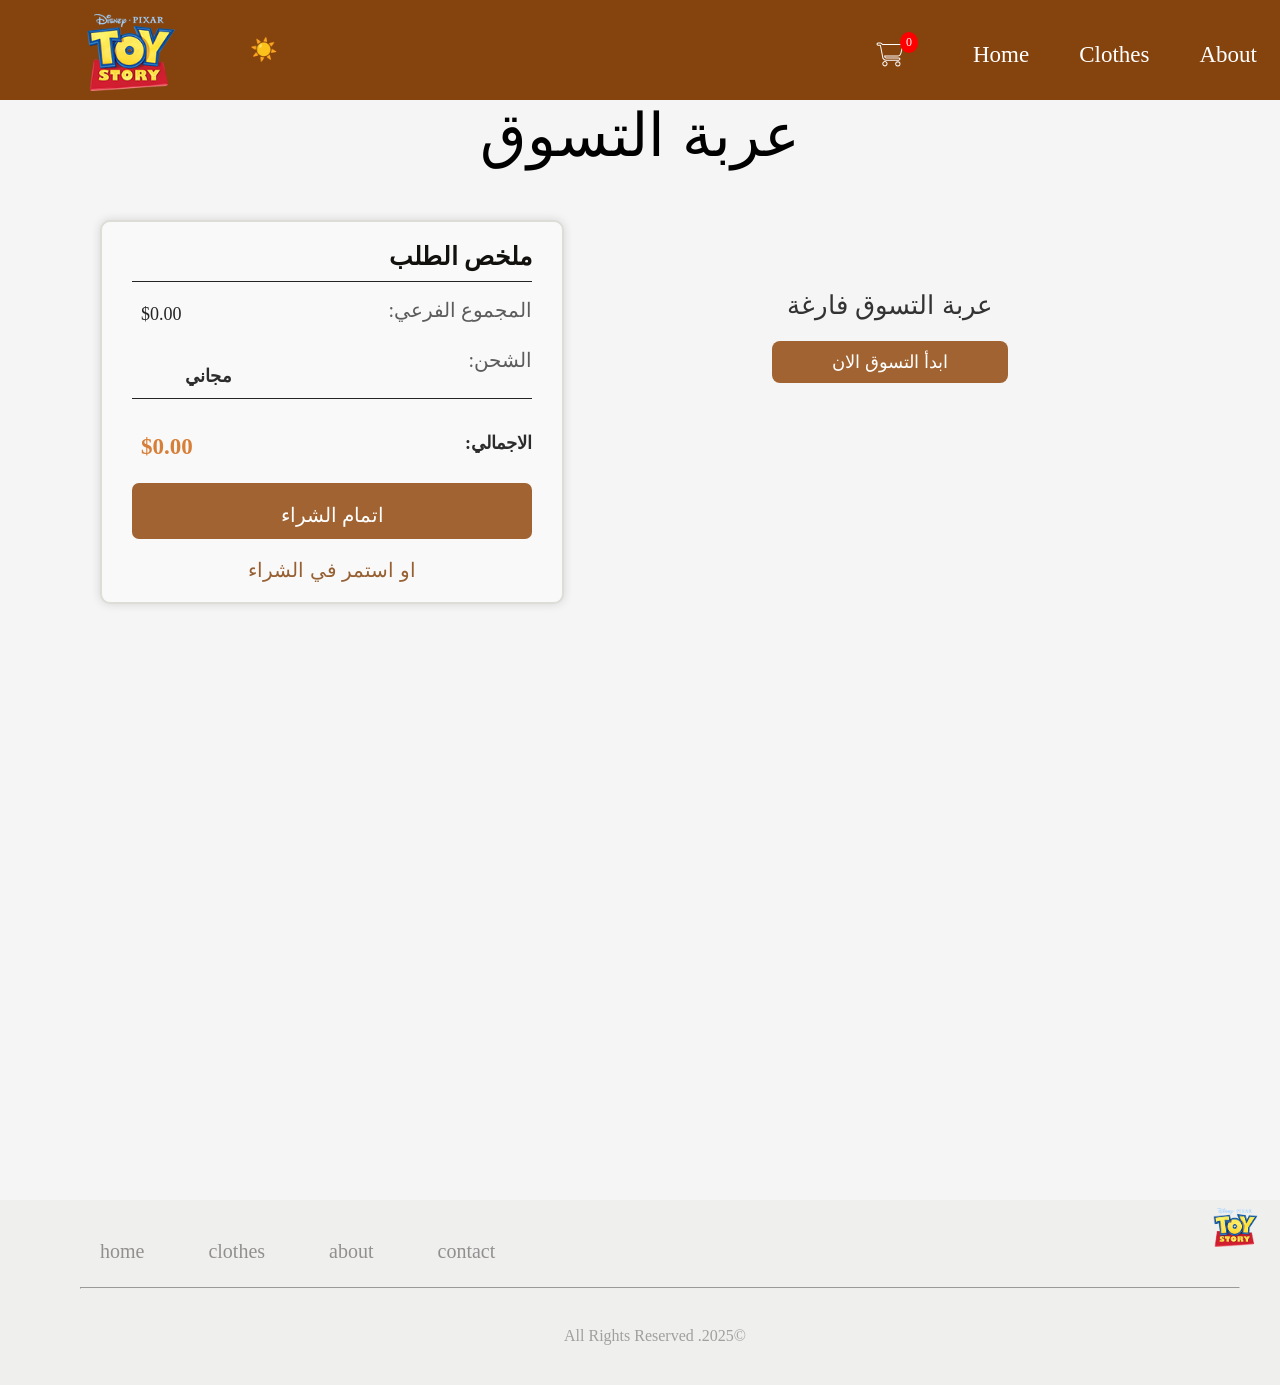
<file: cart.html>
<!DOCTYPE html>
<html>
<head>
  <title>TOY STORE</title>
  <link rel="stylesheet" href="cart.css">
  <link rel="stylesheet" href="https://cdnjs.cloudflare.com/ajax/libs/font-awesome/6.5.0/css/all.min.css">
     <title> 🎉TOY STORE</title>
</head>
<body>

<!-- ✅ رسالة الشراء -->
<div id="checkout-message" style="
  display: none;
  position: fixed;
  top: 20px;
  left: 50%;
  transform: translateX(-50%);
  background-color: #d4edda;
  color: #111312;
  padding: 12px 24px;
  border-radius: 6px;
  box-shadow: 0 0 10px rgba(0,0,0,0.1);
  font-size: 18px;
  z-index: 9999;
  font-family: Arial, sans-serif;
">
  ✅ تم الشراء بنجاح!
</div>

<div class="nav">
  <div class="logo"><img src="images.about/logo (1).png" width="140px"></div>
       <button id="toggleTheme" type="button">☀️</button>
  <div class="link">
    <div class="cart-icon" onclick="goToCart()">
      <i class="fa-solid fa-cart-shopping" style="color: transparent; -webkit-text-stroke: 1px white; font-size: 23px;"></i>
      <span id="cart-count">0</span>
    </div>
    <a href="home.html">Home</a>
    <a href="clothes.html">Clothes</a>
    <a href="about.html">About</a>
    <a href="contact.html">Contact</a>
  </div>
</div>

<div class="d">
  <p class="n">عربة التسوق</p>
  <div class="cart-wrapper">
    <div id="cart-items" class="cart"></div>
    <div class="summary-box" id="summaryBox">
      <h3>ملخص الطلب</h3>
      <hr>
      <p class="a">:المجموع الفرعي<span id="subtotal">0.00</span></p>
      <p class="b">الشحن: <strong>مجاني</strong></p>
      <hr class="a">
      <p class="c"><strong>:الاجمالي<span id="total">0.00</span></strong></p><br>
      <div class="t">
        <a href="#" onclick="checkout()">اتمام الشراء</a>
      </div>
      <div class="l">
        <a class="f" href="clothes.html">او استمر في الشراء</a>
      </div>
    </div>
  </div>
</div>

<footer class="footer">
  <a href="#">home</a>
  <a href="#">clothes</a>
  <a href="#">about</a>
  <a href="#">contact</a>
  <div class="logo"><img src="images.about/logo (1).png" width="100px"></div> 
  <hr><br>
  <p>All Rights Reserved .2025©</p>
</footer>
</body>
<script>
document.addEventListener('DOMContentLoaded', () => {
  updateCartCount();
});

function updateCartCount() {
  const cart = JSON.parse(localStorage.getItem("cart")) || [];
  const cartCountElem = document.getElementById("cart-count");
  if (cartCountElem) {
    cartCountElem.textContent = cart.length;
  }
}

function goToCart() {
  window.location.href = "cart.html";
}

function addToCart(name, image, price) {
  let cart = JSON.parse(localStorage.getItem("cart")) || [];
  const numericPrice = parseFloat(price.replace("$", ""));
  cart.push({ name, image, price: numericPrice });
  localStorage.setItem("cart", JSON.stringify(cart));
  updateCartCount();
}

function updateSummary(cart) {
  const subtotalElem = document.getElementById("subtotal");
  const totalElem = document.getElementById("total");
  let subtotal = 0;
  cart.forEach((product) => {
    const price = parseFloat(product.price);
    subtotal += isNaN(price) ? 0 : price;
  });
  if (subtotalElem) subtotalElem.textContent = `$${subtotal.toFixed(2)}`;
  if (totalElem) totalElem.textContent = `$${subtotal.toFixed(2)}`;
}

function removeItem(index) {
  let cart = JSON.parse(localStorage.getItem("cart")) || [];
  cart.splice(index, 1);
  localStorage.setItem("cart", JSON.stringify(cart));
  loadCart();
}

function loadCart() {
  const cart = JSON.parse(localStorage.getItem("cart")) || [];
  const cartItemsContainer = document.getElementById("cart-items");
  cartItemsContainer.innerHTML = "";

  if (cart.length === 0) {
    cartItemsContainer.innerHTML = `
      <div class="empty-cart-message" style="text-align: center; margin-top: 120px;">
        <p>عربة التسوق فارغة</p>
        <a href="clothes.html" class="empty-cart-link">ابدأ التسوق الان</a>
      </div>
    `;
    updateSummary(cart);
    return;
  }

  cart.forEach((product, index) => {
    const item = document.createElement("div");
    item.className = "cart-item";
    item.innerHTML = `
      <img src="${product.image}" alt="${product.name}" width="100">
      <div>
        <h3>${product.name}</h3>
        <p class="product-price">$${product.price}</p>
        <button class="remove-btn" onclick="removeItem(${index})"><i class="fas fa-trash-alt"></i> ازالة</button>
      </div>
    `;
    cartItemsContainer.appendChild(item); <!-- ✅ السطر الناقص -->
  });

  updateSummary(cart);
}


function checkout() {

  localStorage.removeItem("cart");
  updateCartCount();

  loadCart();
  const message = document.getElementById("checkout-message");
  if (message) {
    message.style.display = "block";
    setTimeout(() => {
      message.style.display = "none";
    }, 4000);
  }
}

loadCart();

window.addEventListener('scroll', function () {
  const box = document.getElementById('summaryBox');
  const originalOffset = box.offsetTop;
  if (window.scrollY >= originalOffset) {
    box.classList.add('fixed');
  } else {
    box.classList.remove('fixed');
  }
});
</script>
<script>
function updateCartCount() {
  const cart = JSON.parse(localStorage.getItem("cart")) || [];
  const cartCountElem = document.getElementById("cart-count");
  if (cartCountElem) {
    cartCountElem.textContent = cart.length;
  }
}
window.onload = updateCartCount;
</script>
<script>
  const toggleButton = document.getElementById("toggleTheme");
  const body = document.body;

  toggleButton.addEventListener("click", (e) => {
    e.preventDefault();

    const isDark = body.classList.contains("dark-theme");
    body.classList.toggle("dark-theme");
    body.classList.toggle("light-theme");


    toggleButton.textContent = isDark ? "☀️" : "🌙";
    toggleButton.classList.add("rotate");
    setTimeout(() => {
      toggleButton.classList.remove("rotate");
    }, 500);
  });
</script>

</html>
</file>
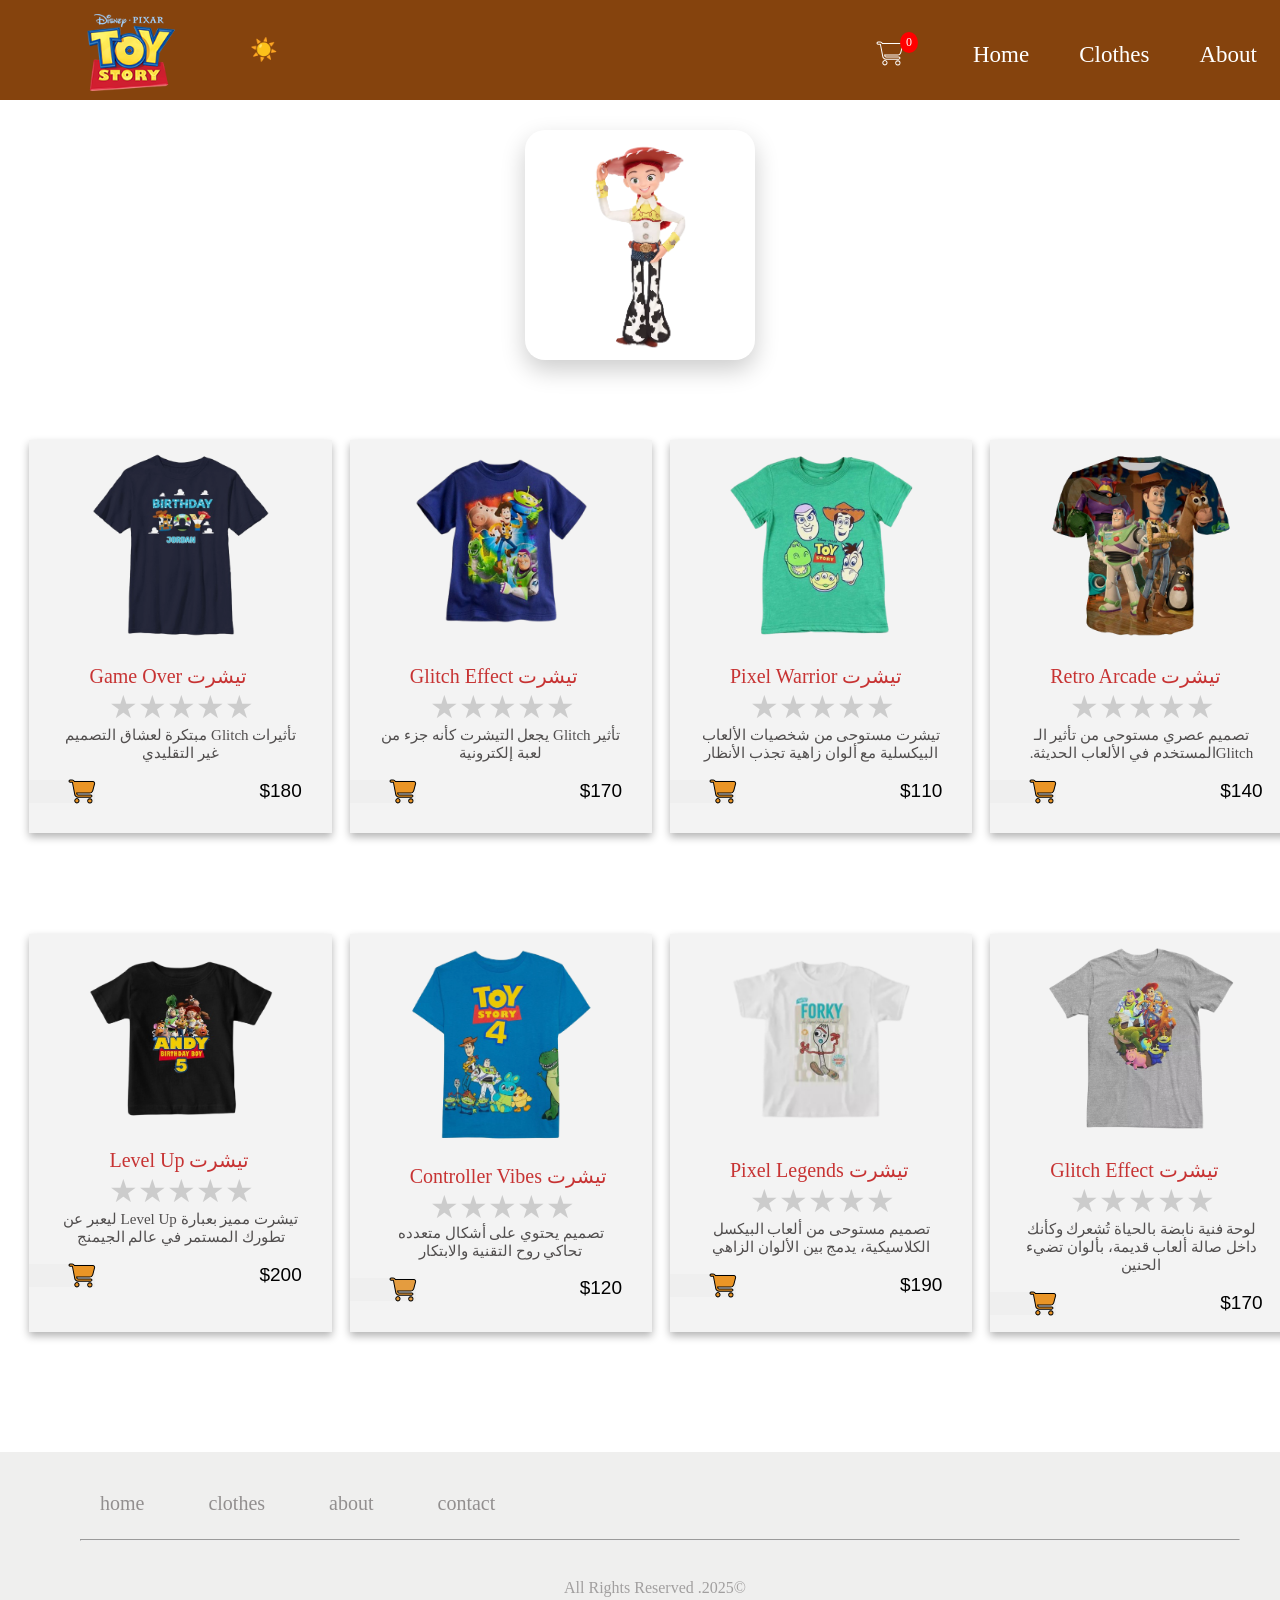
<file: clothes.html>
<!DOCTYPE html>
<html>
<head>
    <link rel="stylesheet" href="clothes.css">
     <link rel="stylesheet" href="https://cdnjs.cloudflare.com/ajax/libs/font-awesome/6.5.0/css/all.min.css">
<link rel="stylesheet" href="https://cdn.jsdelivr.net/npm/swiper@10/swiper-bundle.min.css" />
<script src="https://cdn.jsdelivr.net/npm/swiper@10/swiper-bundle.min.js"></script>
   <title> 🎉TOY STORE</title>
</head>
<body>
<div class="nav">
  <div class="logo"><img src="images.clothes/logo (1).png" width="140px"></div>   
   <button id="toggleTheme" type="button">☀️</button>
  <div class="link">
    <div class="cart-icon" onclick="goToCart()">
      <i class="fa-solid fa-cart-shopping" style="color: transparent; -webkit-text-stroke: 1px white; font-size: 23px;"></i>


<span id="cart-count">0</span>
    </div>
    <a href="home.html">Home</a>
    <a href="clothes.html">Clothes</a>
    <a href="about.html">About</a>
    <a href="contact.html">Contact</a>
  </div>
</div>

<section id="home">
         <h1 id="typing"></h1>
</section>
<section id="clothes">
    <div class="slide">
<div class="stack">
  <img src="images.clothes/slider1 (1).png" class="layer active">
  <img src="images.clothes/slider2 (2).png" class="layer">
  <img src="images.clothes/slide3.png" class="layer">
   <img src="images.clothes/slide4.png" class="layer">
    <img src="images.clothes/slide5.png" class="layer">
     <img src="images.clothes/slide6.png" class="layer">
        <img src="images.clothes/slide7.png" class="layer">
</div>
    </div>
<ul class="product1">
   <li><img src="images.clothes/product1.png"width="190px">
    <p class="name">تيشرت Game Over</p >
  <div class="star-rating">
  <span class="star" data-value="5">&#9733;</span>
  <span class="star" data-value="4">&#9733;</span>
  <span class="star" data-value="3">&#9733;</span>
  <span class="star" data-value="2">&#9733;</span>
  <span class="star" data-value="1">&#9733;</span>
</div>
<p id="rating-result"></p>
    <p class="contain">تأثيرات Glitch مبتكرة لعشاق التصميم غير التقليدي
</p><br>
   <button  onclick="addToCart('تيشرت Game Over', 'images.clothes/product1.png', ' 180.00')" ><i class="fa-solid fa-cart-shopping" style="color: rgb(234, 149, 38); -webkit-text-stroke: 1px black; font-size: 23px;"></i></button>

    <p class="price">$180</p>
</li>

    <li>
        <img src="images.clothes/product2.png"width="190px">
        <p class="name">تيشرت Glitch Effect</p >
       <div class="star-rating">
  <span class="star" data-value="5">&#9733;</span>
  <span class="star" data-value="4">&#9733;</span>
  <span class="star" data-value="3">&#9733;</span>
  <span class="star" data-value="2">&#9733;</span>
  <span class="star" data-value="1">&#9733;</span>
</div>
<p id="rating-result"></p>

        <p class="contain">تأثير Glitch يجعل التيشرت كأنه جزء من لعبة إلكترونية</p><br>
      <button  onclick="addToCart('تيشرت Glitch Effect', 'images.clothes/product2.png', ' 170.00')" ><i class="fa-solid fa-cart-shopping" style="color: rgb(234, 149, 38); -webkit-text-stroke: 1px black; font-size: 23px;"></i></button>
        <p class="price">$170</p>
    </li>

    <li>
        <img src="images.clothes/prodect3.png"width="190px">
        <p class="name">تيشرت Pixel Warrior</p >
       <div class="star-rating">
  <span class="star" data-value="5">&#9733;</span>
  <span class="star" data-value="4">&#9733;</span>
  <span class="star" data-value="3">&#9733;</span>
  <span class="star" data-value="2">&#9733;</span>
  <span class="star" data-value="1">&#9733;</span>
</div>
<p id="rating-result"></p>
        <p class="contain">تيشرت مستوحى من شخصيات الألعاب البيكسلية مع ألوان زاهية تجذب الأنظار</p class="contain"><br>
         <button  onclick="addToCart('تيشرت Pixel Warrior', 'images.clothes/prodect3.png', '110.00')" ><i class="fa-solid fa-cart-shopping" style="color: rgb(234, 149, 38); -webkit-text-stroke: 1px black; font-size: 23px;"></i></button>
            <p class="price">$110</p>
        </li>
    <li>
        <img src="images.clothes/product4.png"width="190px">
        <p class="name">تيشرت Retro Arcade</p>
       <div class="star-rating">
  <span class="star" data-value="5">&#9733;</span>
  <span class="star" data-value="4">&#9733;</span>
  <span class="star" data-value="3">&#9733;</span>
  <span class="star" data-value="2">&#9733;</span>
  <span class="star" data-value="1">&#9733;</span>
</div>
<p id="rating-result"></p>

        <p class="contain">تصميم عصري مستوحى من تأثير الـ Glitchالمستخدم في الألعاب الحديثة.</p class="contain"><br>
            <button  onclick="addToCart('تيشرت Retro Arcade', 'images.clothes/product4.png', '140.00')" ><i class="fa-solid fa-cart-shopping" style="color: rgb(234, 149, 38); -webkit-text-stroke: 1px black; font-size: 23px;"></i></button>
        <p class="price">$140</p>
    </li>
</ul>
<ul class="product2">
  <li>
    <img src="images.clothes/prodect5.png" width="190px">
    <p class="name-1">تيشرت Level Up</p>
   <div class="star-rating">
  <span class="star" data-value="5">&#9733;</span>
  <span class="star" data-value="4">&#9733;</span>
  <span class="star" data-value="3">&#9733;</span>
  <span class="star" data-value="2">&#9733;</span>
  <span class="star" data-value="1">&#9733;</span>
</div>
<p id="rating-result"></p>

    <p class="contain">تيشرت مميز بعبارة Level Up ليعبر عن تطورك المستمر في عالم الجيمنج</p>
    <br>
   <button  onclick="addToCart('تيشرت Level Up', 'images.clothes/prodect5.png', ' 200.00')" ><i class="fa-solid fa-cart-shopping" style="color: rgb(234, 149, 38); -webkit-text-stroke: 1px black; font-size: 23px;"></i>
</button>

    <p class="price">$200</p>
  </li>
    <li class="product6">
        <div class="img-wrapper">
              <img src="images.clothes/product6.png"width="185px">
  </div>
      
        <p class="name">تيشرت Controller Vibes</p>
        <div class="star-rating">
  <span class="star" data-value="5">&#9733;</span>
  <span class="star" data-value="4">&#9733;</span>
  <span class="star" data-value="3">&#9733;</span>
  <span class="star" data-value="2">&#9733;</span>
  <span class="star" data-value="1">&#9733;</span>
</div>
<p id="rating-result"></p>
        <p class="contain">تصميم يحتوي على أشكال متعدده تحاكي روح التقنية والابتكار</p><br>
   <button  onclick="addToCart('تيشرت Controller Vibes', 'images.clothes/product6.png', '120.00')" ><i class="fa-solid fa-cart-shopping" style="color: rgb(228, 156, 63); -webkit-text-stroke: 1px black; font-size: 23px;"></i></button>
        <p class="price">$120</p></p></li>
    <li class="product5">
    <img   src="images.clothes/product7.png"width="190px">
    <p class="name">تيشرت Pixel Legends</p>
  <div class="star-rating">
  <span class="star" data-value="5">&#9733;</span>
  <span class="star" data-value="4">&#9733;</span>
  <span class="star" data-value="3">&#9733;</span>
  <span class="star" data-value="2">&#9733;</span>
  <span class="star" data-value="1">&#9733;</span>
</div>
<p id="rating-result"></p>
    <p class="contain">تصميم مستوحى من ألعاب البيكسل الكلاسيكية، يدمج بين الألوان الزاهي</p><br>
     <button  onclick="addToCart('تيشرت Pixel Legends', 'images.clothes/product7.png', '190')" ><i class="fa-solid fa-cart-shopping" style="color: rgb(234, 149, 38); -webkit-text-stroke: 1px black; font-size: 23px;"></i></button>
    <p class="price">$190</p></li>
    <li>
        <img src="images.clothes/product8.png"width="190px">
        <p class="name">تيشرت Glitch Effect</p >
         <div class="star-rating">
  <span class="star" data-value="5">&#9733;</span>
  <span class="star" data-value="4">&#9733;</span>
  <span class="star" data-value="3">&#9733;</span>
  <span class="star" data-value="2">&#9733;</span>
  <span class="star" data-value="1">&#9733;</span>
</div>
<p id="rating-result"></p>
            <p class="contain">لوحة فنية نابضة بالحياة تُشعرك وكأنك داخل صالة ألعاب قديمة، بألوان تضيء الحنين</p><br>
           <button  onclick="addToCart('تيشرت Glitch Effect', 'images.clothes/product8.png', '170')" ><i class="fa-solid fa-cart-shopping" style="color: rgb(234, 149, 38); -webkit-text-stroke: 1px black; font-size: 23px;"></i></button>
            <p class="price">$170</p></li>
</ul>
</section>
<section id="cart">
  <footer class="footer">
   <a href="#"> home</a>
    <a href="#"> clothes</a>
     <a href="#"> about</a>
      <a href="#"> contact</a>
            <div class="logo"> 
             <img src="images.clothes/logo (1).png" >
    </div> 
<hr>
<br>
<p>
  All Rights Reserved .2025© 
</p>
</footer>
</body>
 <script>
function goToCart() {
  window.location.href = "cart.html"; 
}
</script>
<script>
let cartCount = 0;
function addToCart(name, img, price) {
  cartCount++; 
}
</script>
<script>
function addToCart(name, image, price) {
  let cart = JSON.parse(localStorage.getItem("cart")) || [];
  const numericPrice = parseFloat(price); 
  cart.push({ name, image, price: numericPrice });
  localStorage.setItem("cart", JSON.stringify(cart));
  updateCartCount();
}
function updateCartCount() {
  const cart = JSON.parse(localStorage.getItem("cart")) || [];
  const cartCountElem = document.getElementById("cart-count");
  if (cartCountElem) {
    cartCountElem.textContent = cart.length;
  }
}
</script>
 <script>
  document.querySelectorAll('.star-rating').forEach(ratingGroup => {
    const stars = ratingGroup.querySelectorAll('.star');

    stars.forEach(clickedStar => {
      clickedStar.addEventListener('click', () => {
        const clickedValue = parseInt(clickedStar.getAttribute('data-value'));

        stars.forEach(star => {
          const starValue = parseInt(star.getAttribute('data-value'));
          if (starValue <= clickedValue) {
            star.style.color = 'gold';
          } else {
            star.style.color = '#ccc';
          }
        });
      });
    });
  });
</script>
<script>
function updateCartCount() {
  const cart = JSON.parse(localStorage.getItem("cart")) || [];
  const cartCountElem = document.getElementById("cart-count");
  if (cartCountElem) {
    cartCountElem.textContent = cart.length;
  }
}
window.onload = updateCartCount;
</script>
<script>
  window.addEventListener("scroll", function () {
    const navbar = document.getElementById("navbar");
    if (window.scrollY > 50) {
      navbar.classList.remove("transparent");
      navbar.classList.add("solid");
    } else {
      navbar.classList.remove("solid");
      navbar.classList.add("transparent");
    }
  });
</script>
<script>
  const swiper = new Swiper(".mySwiper", {
    slidesPerView: 1,
    spaceBetween: 10,
    centeredSlides: true,
    loop: true,
    allowTouchMove: true, 
  });
</script>


<script>
  const layers = document.querySelectorAll('.layer');
  let current = 0;
  function showImage(index) {
    layers.forEach((img, i) => {
      img.classList.remove('active');
    });
    layers[index].classList.add('active');
  }
  setInterval(() => {
    current = (current + 1) % layers.length;
    showImage(current);
  }, 1700);
  layers.forEach((img, index) => {
    img.addEventListener('click', () => {
      current = index;
      showImage(current);
    });
  });
</script>

<script>
  const toggleButton = document.getElementById("toggleTheme");
  const body = document.body;

  toggleButton.addEventListener("click", (e) => {
    e.preventDefault();

    const isDark = body.classList.contains("dark-theme");

    // شيل أو ضيف كلاس الوضع الليلي
    body.classList.toggle("dark-theme");
    body.classList.toggle("light-theme");

    // غيّر رمز الزر
    toggleButton.textContent = isDark ? "☀️" : "🌙";

    // تدوير الزر (أنيميشن)
    toggleButton.classList.add("rotate");
    setTimeout(() => {
      toggleButton.classList.remove("rotate");
    }, 500);
  });
</script>

</html>
</file>
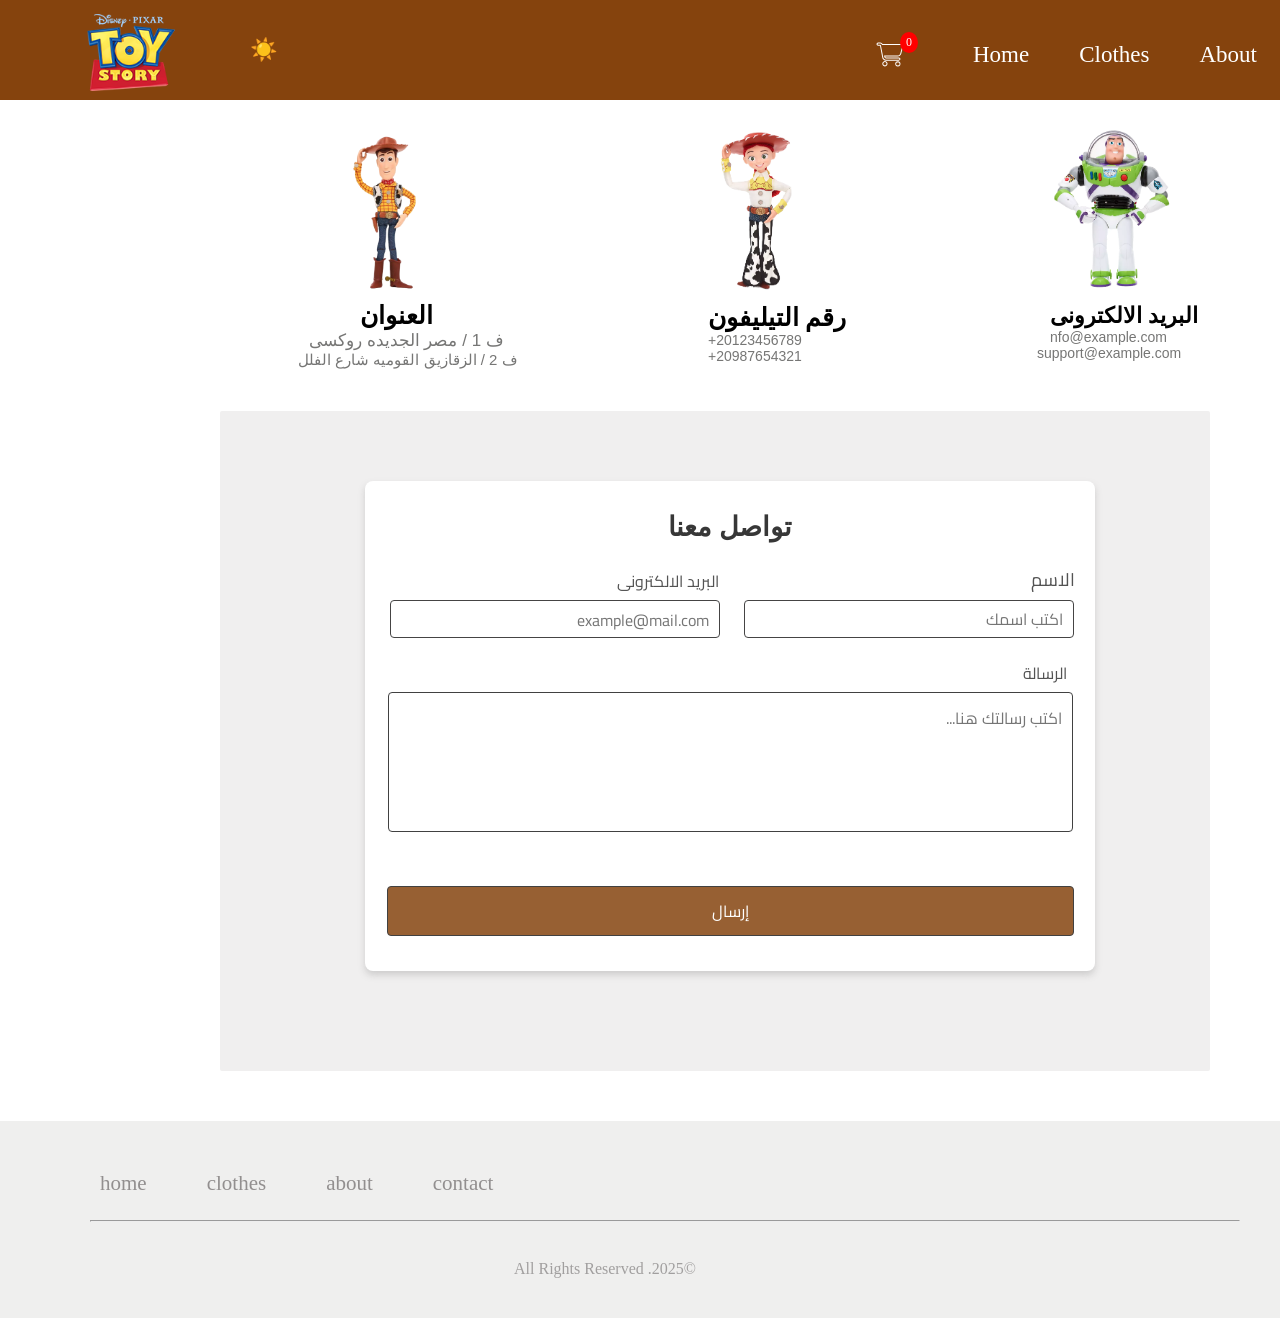
<file: contact.html>
<!DOCTYPE html>
<html>
<head>
    <link rel="stylesheet" href="contact.css">
     <link rel="stylesheet" href="https://cdnjs.cloudflare.com/ajax/libs/font-awesome/6.5.0/css/all.min.css">
     <link href="https://fonts.googleapis.com/css2?family=Cairo&display=swap" rel="stylesheet">
   <title> 🎉TOY STORE</title>
   <meta name="viewport" content="width=device-width, initial-scale=1.0">

</head>
<body>
 
<div class="nav">
  <div class="logo"><img src="images.contact/logo (1).png" width="140px"></div>   
  <button id="toggleTheme" type="button">☀️</button>
  <div class="link">
    <div class="cart-icon" onclick="goToCart()">
      <i class="fa-solid fa-cart-shopping" style="color: transparent; -webkit-text-stroke: 1px white; font-size: 23px;"></i>
   
<span id="cart-count">0</span>
    </div>
    <a href="home.html">Home</a>
    <a href="clothes.html">Clothes</a>
    <a href="about.html">About</a>
    <a href="contact.html">Contact</a>
  </div>
</div>
<div class="image">
     <div class="image1">
         <img src="images.contact/contact1.png" width="170px">
         <p class="address">
        <p class="p1"><b>العنوان</b> </p>
        <p class="p2">ف 1 / مصر الجديده روكسى</p>
        <p class="p3">ف 2 / الزقازيق القوميه شارع الفلل</p>
         </p>
     </div>
     <div class="image2">
     <div class="image2">
         <img src="images.contact/contact2.png" width="180px">
         <p class="address">
        <p class="p1"><b>رقم التيليفون</b> </p>
        <p class="p2">+20123456789</p>
        <p class="p3">+20987654321</p>
         </p>
     </div>
        <div class="image3">
     <div class="image3">
         <img src="images.contact/contact3.png" width="180px">
         <p class="address">
        <p class="p1"><b>البريد الالكترونى</b> </p>
        <p class="p2">nfo@example.com</p>
        <p class="p3">support@example.com</p>
         </p>
     </div>
</div>

<form onsubmit="showMessage(event)">
  <div class="contact">
    <div class="small">
      <b class="a">تواصل معنا</b>

      <div class="n">
        <label for="name">الاسم</label>
        <input id="name" type="text" placeholder="اكتب اسمك" required>
      </div>

      <div class="email">
        <label for="email">البريد الالكترونى</label>
        <input id="email" type="email" placeholder="example@mail.com" required>
      </div>

      <div class="message">
        <label for="msg">الرسالة</label>
        <textarea id="msg" placeholder="اكتب رسالتك هنا..." required></textarea>
      </div>

      <div class="submit">
        <input type="submit" value="إرسال">
      </div>

      <p id="success-msg" style="display:none; color: green; font-family: 'Cairo', sans-serif; margin-top: 15px;">
        تم إرسال رسالتك بنجاح ✔️
      </p>
    </div>
  </div>
</form>

  <footer class="footer_contact">
    <div class="link">
  <a href="#"> home</a>
    <a href="#"> clothes</a>
     <a href="#"> about</a>
      <a href="#"> contact</a>
    </div>
 
            <div class="logo"> 
               <img src="images.contact/logo (1).png" >
    
    </div> 
<hr>
<br>
<p>
  All Rights Reserved .2025© 
</p>
</footer>


</body>
<script>
function goToCart() {
  window.location.href = "cart.html";
}

function addToCart(name, image, price) {
  let cart = JSON.parse(localStorage.getItem("cart")) || [];
  const numericPrice = parseFloat(price);
  cart.push({ name, image, price: numericPrice });
  localStorage.setItem("cart", JSON.stringify(cart));
  updateCartCount();
}

function updateCartCount() {
  const cart = JSON.parse(localStorage.getItem("cart")) || [];
  const cartCountElem = document.getElementById("cart-count");
  if (cartCountElem) {
    cartCountElem.textContent = cart.length;
  }
}
updateCartCount();
</script>
<script>
function updateCartCount() {
  const cart = JSON.parse(localStorage.getItem("cart")) || [];
  const cartCountElem = document.getElementById("cart-count");
  if (cartCountElem) {
    cartCountElem.textContent = cart.length;
  }
}

window.onload = updateCartCount;
</script>
<script>
function showMessage(event) {
    event.preventDefault(); 
    alert("تم إرسال رسالتك بنجاح!");
    document.getElementById("name").value = "";
document.getElementById("email").value = "";
document.getElementById("msg").value = "";
}
</script>

<script>
  const toggleButton = document.getElementById("toggleTheme");
  const body = document.body;

  toggleButton.addEventListener("click", (e) => {
    e.preventDefault();

    const isDark = body.classList.contains("dark-theme");

    // شيل أو ضيف كلاس الوضع الليلي
    body.classList.toggle("dark-theme");
    body.classList.toggle("light-theme");

    // غيّر رمز الزر
    toggleButton.textContent = isDark ? "☀️" : "🌙";

    // تدوير الزر (أنيميشن)
    toggleButton.classList.add("rotate");
    setTimeout(() => {
      toggleButton.classList.remove("rotate");
    }, 500);
  });
</script>
</html>
</file>
<file: cart.css>
* {
  margin: 0;
  padding: 0;
 
 
}
html, body {
  height: 100%;
}

.d > *:not(.footer) {
  flex: 1; 
}

.d{
   margin-top: -20px;
   display: flex;
  flex-direction: column;
  height: 1100px;
  background-color: whitesmoke;
 
}

.nav {
 
  top: 0;
  left: 0;
  width: 100%;
  height: 100px;
  background-color:rgb(133, 67, 13);
  display: flex;
  align-items: center;  
  box-sizing: border-box;
  transition: background-color 0.3s ease;
  z-index: 1000;
  margin-bottom: 20px;
 
}


.logo img {
  width: 140px;
  display: flex;
  margin-top: 5px;
  margin-left: 60px;
}

.link {
  display: flex;
  margin-left: 600px; /* يدفع اللينكات لليمين */
  margin-top: 10px;
 
}

.link a {
  color: white;
  text-decoration: none;
  font-size: 23px;
  margin-left: 50px;
 
}

.link a:hover {
  color: rgb(226, 211, 193);
}


.cart-icon {
  position: relative;
  font-size: 24px;
  cursor: pointer;
  margin-right: 20px;
  display: inline-block;
}

#cart-count {
  position: absolute;
  top: -10px;
  right: -15px;
  background-color: red;
  color: white;
  font-size: 12px;
  padding: 3px 6px;
  border-radius: 50%;
}

button{
  
      float: left;
  border:none; /* حدود رمادية */

  cursor: pointer;


}
#cart{
    background-color: #f4f4f4;
    padding-bottom: 90px;
    position: relative;
   

}

 .n{
    display: flex;
    justify-content: center;
    font-size: 60px;
     font-family: 'Gill Sans', 'Gill Sans MT', Calibri, 'Trebuchet MS', sans-serif;
}
.cart-item {
  border: 1px solid #ccc;
  border-radius: 10px;
  margin-bottom: 20px;
  margin-left: 700px;
  display: flex;
  align-items: center;
  gap: 20px;
  padding: 30px;
  max-width: 700px; 
  font-size: 17px;
  background-color: rgb(250, 249, 249);
  box-shadow: 2px 2px 5px rgba(168, 167, 167, 0.1);
  direction: rtl;
}

.cart{
  margin-top: 50px;
  height: 1000px;
}
.cart-item img {
  width: 100px;
  object-fit: cover;
  border-radius: 5px;
}


.product-price {
  color: blue;
  font-size: 25px;
  margin-top: 20px;
 
  margin-right: auto; /* يزق السعر لأقصى الشمال */

 }

.remove-btn {
  font-size: 12px;
  margin-top:-24px;
  color:rgb(197, 50, 50);
  font-size:20px;
  background: transparent; 
  border: none; 
  margin-left: -34px;

 
}
.remove-btn:hover{
   color: rgb(255, 34, 34);
}
.remove-btn i {
  margin-left: 10px; 
}
.summary-box {
  position:absolute;
  top: 220px;
  left: 100px; 
  width: 400px;
  background-color: #f9f9f9;
  border: 2px solid #dddcd7;
  border-radius: 10px;
  padding: 20px 30px;
  box-shadow: 0px 0px 10px rgba(33, 33, 33, 0.15);
  text-align: right;
  height: fit-content;
  z-index: 10;
}


.summary-box h3 {
  margin-bottom: 10px;
  color: #12110e;

  font-size: 25px;
}

.summary-box p {
 margin-left: 9px;
  font-size: 20px;
  color: #5d5c5c;
}
#subtotal,#total{
      position: relative; 
    color: #252424;
    margin-right: 400px;
    font-size: 18px;
    top: -20px;
    
}

.summary-box hr {
  margin-bottom: 30px;
  border: none;
  border-top: 1px solid #252424;
  padding-bottom: 10px;
}
.a,.b{
    position: relative;
  margin-bottom: 3px;
  top: -24px;
}
strong{
  position: relative;
    color:rgb(44, 44, 44);
    margin-right: 300px;
    font-size: 18px;
    top: -8px;
}
.c{
  position: relative;
  margin-bottom: 3px;
  top: -24px; 
}
#total{
  color: rgb(215, 127, 56);
   font-size: 23px;
   
}
 #subtotal, #total {
  
   text-align: left;
  display: inline-block;
}
a{
  
  text-decoration: none;
  color: white;
  font-size: 20px;
 font-family:'Times New Roman', Times, serif;
}
.t{
 
  border-radius: 7px;
 text-align: center;
 padding-top: 20px;
 padding-bottom: 12px;
 margin-top: -50px;
 background-color:rgb(161, 99, 49);

}

.l{
  text-align: center;
 
}

.f {
   display: inline-block;
   color: rgb(151, 96, 51);
  font-size: 18px;
  text-decoration: none;
  padding-left: -1px; 
  margin-top: 19px;
  font-family:Arial, Helvetica, sans-serif;
  font-size: 20px;
}
.f:hover{
 color: rgb(210, 144, 90);
}
.footer {
  background-color: #efefee;
  padding: 40px;
  clear: both;
  position: relative;
  z-index: 1;
  margin-bottom: -220px;

}
.footer a{
  color: #928f8f;
  padding-left: 40px;
  text-decoration: none;
  font-size: 20px;
  margin-left: 20px;
}
.footer a:hover{
  color: #5d5c5c;
}
.footer .logo{
   margin-left: 1100px;
   margin-top: -60px;
 
}
.footer .logo img{
  width: 70px;
}
.footer hr{
  margin-top: 40px;
  margin-left: 40px;
 
}
.footer p{
  display: flex;
  color: #a19f9f;
  justify-content: center;
  align-items: center;
  margin-top: 20px;
  margin-left: 30px;
}

.t:hover{
  background-color:rgb(186, 102, 32); 
}

#toggleTheme {
  background: none;
  border: none;
  font-size: 22px;
  cursor: pointer;
  margin-left: 10px;
}


.dark-theme {
  background-color: #151515; 
  color: #ffffff;
}

.dark-theme .nav,
.dark-theme footer
 {
  background-color: #2d2c2c;
  color: white;
  border-color: #444;
}

.dark-theme .star {
  color: #999;
}

.dark-theme .star:hover {
  color: gold;
}

.dark-theme .cart-icon i {
  -webkit-text-stroke: 1px white;
  color: white !important;
}
.dark-theme .d{
 background-color: #151515; 
  color: #ffffff;
}
.dark-theme .summary-box
 {
  background-color: #222222;
  color: white;
  border-color: #444;
}
body.dark-theme .cart-wrapper,
body.dark-theme .cart,
body.dark-theme .cart-item,
body.dark-theme .summary-box,
body.dark-theme .summary-box p,
body.dark-theme .summary-box h3,
body.dark-theme .summary-box strong,
body.dark-theme .product-price,
body.dark-theme .summary-box #subtotal,
body.dark-theme .n ,
body.dark-theme .l a ,
body.dark-theme .remove-btn ,
body.dark-theme .summary-box #total
{
  color: white;
   background-color: #222222;
}
body.dark-theme .l a:hover{
   color: rgb(218, 214, 214);
}
body.dark-theme .summary-box hr {
  border-top: 1px solid white;
}
body.dark-theme .t{
   background-color: #7c7a7a;
}
body.dark-theme .t {
   border-radius: 7px;
 text-align: center;
 padding-top: 20px;
 padding-bottom: 12px;
 margin-top: -40px;
}
body.dark-theme .summary-box {
  position:absolute;
  top: 220px;
  left: 100px; 
  width: 400px;
  border-radius: 10px;
  padding: 20px 20px;
  text-align: right;
  height: fit-content;
  overflow: hidden;
}
body.dark-theme .remove-btn{
  color: #e0dddd;
}
body.dark-theme .remove-btn:hover{
  color: white;
}



.empty-cart-message {
  text-align: center;
  margin-top: 120px;
}
.empty-cart-message p {
  font-size: 26px;
  margin-left: 500px;
  color: #333;
  font-family: 'Gill Sans', 'Gill Sans MT', Calibri, 'Trebuchet MS', sans-serif;
}

.empty-cart-link {
  display: inline-block;
  margin-top: 20px;
  padding: 10px 60px;
  background-color: rgb(161, 99, 49);
  color: white;
  text-decoration: none;
  border-radius: 8px;
  font-size: 18px;
  margin-left: 500px;
  font-family: 'Gill Sans', 'Gill Sans MT', Calibri, 'Trebuchet MS', sans-serif;
}

body.dark-theme .empty-cart-message p {
  color: white;
}

body.dark-theme .empty-cart-link {
  background-color: #444;
  color: white;
}

body.dark-theme .empty-cart-link:hover {
  background-color: #666;
}
button{
  padding-left: 40px;
}
</file>
<file: clothes.css>
.nav {
  position: fixed;
  top: 0;
  left: 0;
  width: 100%;
  height: 100px;
  background-color:rgb(133, 67, 13);
  display: flex;
  align-items: center;  /* مهم لتوسيط العناصر عمودياً */
  margin-bottom: 20px;
  box-sizing: border-box;
  transition: background-color 0.3s ease;
  z-index: 1000;
  
 
}

* {
  margin: 0;
  padding: 0;
  box-sizing: border-box;
}

.logo img {
  width: 140px;
  display: flex;
  margin-top: 5px;
  margin-left: 60px;
}

.link {
  display: flex;
  margin-left: 600px; /* يدفع اللينكات لليمين */
  margin-top: 10px;
 
}

.link a {
  color: white;
  text-decoration: none;
  font-size: 23px;
  margin-left: 50px;
 
}

.link a:hover {
  color: rgb(226, 211, 193);
}
.cart-icon {
  position: relative;
  font-size: 24px;
  cursor: pointer;
  margin-right: 20px;
  display: inline-block;
}

#cart-count {
  position: absolute;
  top: -10px;
  right: -15px;
  background-color: red;
  color: white;
  font-size: 12px;
  padding: 3px 6px;
  border-radius: 50%;
}
#clothes{
    margin-bottom: 100px;
 
}

#clothes .product{
    display: flex;
    justify-content: center;
    align-items: center;
    font-size: 50px;
}
#clothes ul {
   display: flex;
   list-style: none; 
   justify-content: center; 
   margin-left: 400px;
   margin-right: 400px;
}
#clothes ul  li{
    background-color:rgb(243, 243, 243);
    margin-top: 80px;
    margin-left: 30px;
    padding-left: 30px;
    padding-right: 30px;
    padding-top: 10px;
    padding-bottom: 30px;
    text-align: center;
    position: relative;
    margin-bottom: 30px;
    margin-right: -12px;
    box-sizing: border-box;
    border: 0 solid;
    box-shadow: 0 4px 8px rgba(0, 0, 0, 0.3);

}
#clothes .product2 li{
    background-color:rgb(243, 243, 243);
    margin-top: 80px;
    margin-left: 30px;
    padding-left: 30px;
    padding-right: 30px;
    padding-top: 10px;
    padding-bottom: 1px;
    text-align: center;
    position: relative;
    margin-bottom: 20px;
    margin-right: -12px;
    box-sizing: border-box;
    border: 0 solid;
    box-shadow: 0 4px 8px rgba(0, 0, 0, 0.3);

}
.product6 img{
    margin-top: -30px;
}

.product6 p{
    padding-top: 1px;
    margin-top: -2px;
   
}
.product6 button{
    margin-bottom: 30px;
}
.product6 .price{
    padding-bottom: 20px;
}
#clothes ul li img{
    padding-left: -50px;
}

#clothes ul li:hover{
  transform: perspective(400px) rotateY(-10deg);
  transition: transform 0.3s ease;
}
.name{
  direction: rtl;   
  text-align: left; 
  padding-left: 30px;
  padding-top: 20px;
  white-space: nowrap;
  color:rgb(199, 51, 51);
  font-size: 20px;
  font-family:Georgia, 'Times New Roman', Times, serif;
}
.contain{
   direction: rtl;   
   font-size: 15px;
   color: rgb(81, 78, 78);
}
#clothes ul .price{
    margin-left: 200px;
    margin-bottom: -10px;
    font-size: 19px;
    font-family: 'Gill Sans', 'Gill Sans MT', Calibri, 'Trebuchet MS', sans-serif;
}
.product2{
    margin-top: -9px;
}

 .product1 img {
  mix-blend-mode: multiply;
}
 .product2 img {
  mix-blend-mode: multiply;
}

 
#typing {
  font-size: 36px;
  font-weight: bold;
  color: rgb(228, 228, 228);
  text-shadow: 0 0 10px #c2b88e;
  text-align: center;
  padding-top: 340px;
  min-height: 50px;
  position: relative;

  animation: moveUp 2s ease-out forwards, upDown 2s ease-in-out infinite;
}

@keyframes upDown {
  0%, 100% {
    transform: translateY(0);
  }
  50% {
    transform: translateY(-10px); 
  }
}

.cart-icon {
  position: relative;
  font-size: 20px;
  cursor: pointer;
  margin-right: 20px;
  display: inline-block;
  
  color: white; 

}
.cart-icon i {
  font-size: 23px;
  color: transparent;           
  -webkit-text-stroke: 1.5px white;  
}

.name-1{

  padding-left: 50px;
 
  direction: rtl;   
  text-align: left; 
  padding-top: 10px;
  white-space: nowrap;
  color:rgb(199, 51, 51);
  font-size: 20px;
  font-family:Georgia, 'Times New Roman', Times, serif
}

#cart-count {
  position: absolute;
  top: -10px;
  right: -15px;
  background-color: red;
  color: white;
  font-size: 12px;
  padding: 3px 6px;
  border-radius: 50%;
}

button{
  float: left;
  border:none; 
  cursor: pointer;
  margin-left: -30px;
}
.footer {
  background-color: #efefee;
  padding: 40px;
  clear: both;
  position: relative;
  z-index: 1;
  margin-bottom: -220px;

}
.footer a{
  color: #928f8f;
  padding-left: 40px;
  text-decoration: none;
  font-size: 20px;
  margin-left: 20px;
}
.footer a:hover{
  color: #5d5c5c;
}
.footer .logo{
 margin-left: 1200px;
   margin-top: -40px;
 
}
.footer .logo img{
  width: 70px;
}
.footer hr{
  margin-top: 20px;
  margin-left: 40px;
 
}
.footer p{
  display: flex;
  color: #a19f9f;
  justify-content: center;
  align-items: center;
  margin-top: 20px;
  margin-left: 30px;
}
    .star-rating {
      display: flex;
   
      font-size: 2rem;
      cursor: pointer;
      margin-left: 50px;
    }

    .star {
      color: #ccc;
      transition: color 0.3s ease;
    }

    .star.active {
      color: gold;
    }
.stack {
  position: relative;
  width: 230px;
  height: 230px;
  margin: auto;
  overflow: hidden;
  border-radius: 20px; 
  box-shadow: 0 10px 25px rgba(0, 0, 0, 0.2);
  margin-top: -210px;
}
.layer {
  position: absolute;
  top: 0;
  left: 0;
  width: 100%;
  height: 100%;
  object-fit: cover;
  opacity: 0;
  transition: opacity 0.5s ease-in-out;
  border-radius: 20px;
}

.layer.active {
  opacity: 1;
  z-index: 1;
}



/* شكل الخلفية للوضع النهاري */


body.dark-theme {
  background-color: #111;

}
#toggleTheme.rotate {
  animation: rotateIcon 0.5s linear;
}

@keyframes rotateIcon {
  from {
    transform: rotate(0deg);
  }
  to {
    transform: rotate(360deg);
  }
}
#toggleTheme {
  background: none;
  border: none;
  font-size: 22px;
  cursor: pointer;
  margin-left: 10px;
}

.dark-theme {
  background-color: #707070; 
  color: #ffffff;
}

.dark-theme .nav,
.dark-theme footer
 {
  background-color: #222222;
  color: white;
  border-color: #444;
}

.dark-theme .star {
  color: #999;
}

.dark-theme .star:hover {
  color: gold;
}

.dark-theme .cart-icon i {
  -webkit-text-stroke: 1px white;
  color: white !important;
}

.dark-theme #clothes ul li {
  background-color: #1e1e1e;
  color: white;
  border: 1px solid #444;
}
.dark-theme ul li .contain,
.dark-theme ul li .name ,
.dark-theme ul li .name-1
{
  color: white;
}

.dark-theme .price {
  color: #ffd700 !important;
}
.dark-theme #clothes ul li button {
  background-color: #0d0d0d;
  margin-left: -30px;
 
}


.dark-theme #clothes ul li img {
  mix-blend-mode: normal;
background-color: rgba(0, 0, 0, 0.2); /* خلفية شبه شفافة */
  border-radius: 10px;
}

.dark-theme #clothes ul  .product6 img {
    width: 180px;
    height: 200px;
    margin-top: -5px;
    margin-bottom: 15px;
    
}
body.dark-theme,
.dark-theme #home,
.dark-theme #clothes,
.dark-theme footer 

{
  background-color: #0d0d0d !important;
  color: #ffffff !important;
}
.dark-theme ul li{

 background-color: #080808 !important;
}
.dark-theme .stack{

     background-color: #141313 !important;

}
.dark-theme .nav{
        background-color: #1c1b1b !important;
}
.dark-theme .star {
  color: white; 
}

.dark-theme .name,
.dark-theme .contain
 {
  color: white !important;
}
.dark-theme .price{
    color: rgb(226, 197, 67) !important;
}

button{
  padding-left: 40px;
}
</file>
<file: contact.css>
.nav {
  position: fixed;
  top: 0;
  left: 0;
  width: 100%;
  height: 100px;
  background-color:rgb(133, 67, 13);
  display: flex;
  align-items: center;  /* مهم لتوسيط العناصر عمودياً */
  margin-bottom: 20px;
  box-sizing: border-box;
  transition: background-color 0.3s ease;
  z-index: 1000;
  
 
}

* {
  margin: 0;
  padding: 0;
  box-sizing: border-box;
}

.logo img {
  width: 140px;
  display: flex;
  margin-top: 5px;
  margin-left: 60px;
}

.link {
  display: flex;
  margin-left: 600px; /* يدفع اللينكات لليمين */
  margin-top: 10px;
 
}

.link a {
  color: white;
  text-decoration: none;
  font-size: 23px;
  margin-left: 50px;
 
}

.link a:hover {
  color: rgb(226, 211, 193);
}
.cart-icon {
  position: relative;
  font-size: 24px;
  cursor: pointer;
  margin-right: 20px;
  display: inline-block;
}

#cart-count {
  position: absolute;
  top: -10px;
  right: -15px;
  background-color: red;
  color: white;
  font-size: 12px;
  padding: 3px 6px;
  border-radius: 50%;
}
.image{
  margin-left: -30px;
}
.image1{
     margin-top: 127px;
 
    margin-left: 320px;
}
.image1 img{
  margin-top: 20x;
    margin-left: 12px;
}
.image1 .p1{
    font-size: 25px;
    margin-left: 70px;
}
.image1 .p2{
    margin-left: 19px;
    color: rgb(118, 118, 117);
    font-size: 17px;
     font-family:'Segoe UI', Tahoma, Geneva, Verdana, sans-serif;
}
.image1 .p3{
     color: rgb(118, 118, 117);
    font-size: 15px;
    font-family:'Segoe UI', Tahoma, Geneva, Verdana, sans-serif;
     margin-left: 8px;
}
.image2{
    margin-top: -250px;
    margin-left: 330px;
}
.image2 img{
    margin-left: 36px;
}
.image2 .p1{
 font-size: 25px;
    margin-left: 78px;
}
.image2 .p2{
    margin-left: 78px;
    color: rgb(118, 118, 117);
    font-size: 14px;
     font-family:'Segoe UI', Tahoma, Geneva, Verdana, sans-serif;
}
.image2 .p3{
     color: rgb(118, 118, 117);
    font-size: 14px;
    font-family:'Segoe UI', Tahoma, Geneva, Verdana, sans-serif;
     margin-left: 78px;
}
.image3{
    margin-top: -250px;
    margin-left: 370px;
}
.image3 img{
    margin-left: -20px;
    margin-top: 5px;
}
.image3 .p1{
    font-size: 22px;
    margin-left: 10px;
}
.image3 .p2{
    margin-left: 10px;
    color: rgb(118, 118, 117);
    font-size: 14px;
     font-family:'Segoe UI', Tahoma, Geneva, Verdana, sans-serif;
}
.image3 .p3{
     color: rgb(118, 118, 117);
    font-size: 14px;
    font-family:'Segoe UI', Tahoma, Geneva, Verdana, sans-serif;
     margin-left: -3px;
}


 .contact {
  display: flex;
  padding-top: 30px;
  background-color: #f0efef;
  border-radius: 2px;
  margin: 50px;
  width: 990px;
  height: 660px;
  margin-left: -80px;


}


 .small{
  display: block;
  width: 730px;
  padding: 70px;
  background-color: #ffffff;
  border-radius: 8px;
  margin-top: 40px;
  height: 490px;
  margin-left: 145px;
  box-shadow: 0 4px 7px rgba(127, 126, 126, 0.3);
  

}

.a{
   font-size: 27px;
  display: flex;
  align-items: center;
  justify-content: center;
  font-family: 'Segoe UI', Tahoma, Geneva, Verdana, sans-serif;
  margin-top: -40px;
  color: rgb(55, 55, 55);
}
.n  {
   margin-top: 20px;
   margin-left:-6px;
}

.n label {
  display: block;
  margin-bottom: 4px;
  font-size: 18px;
  margin-left:602px;
  color: #535353; 
  font-family: 'Cairo', sans-serif;

}
.n  input {
  padding: 10px 10px 9px 110px;  /* top right bottom left */
  text-align: right;
  direction: rtl;
  width: 330px;
  margin-left: 315px;
  border-radius: 4px;
  font-size: 15px;
  border: 1px solid #454444;
  box-sizing: border-box;
}


::placeholder{
    font-family: 'Cairo', sans-serif;
     font-size: 16px;
    
}
.email {
    margin-top: -72px;
    margin-left: -360px;
}
.email label{
 display: block;
  margin-bottom: 4px;
  font-size: 16px;
  margin-left: 542px;
  color: #535353;
  font-family: 'Cairo', sans-serif;
}
.email input{
  padding: 12px 10px 8px 100px;  
  text-align: right;
  direction: rtl;
  width: 330px;
  margin-left: 315px;
  border-radius: 4px;
  font-size: 14px;
  border: 1px solid #454444;
  box-sizing: border-box;
}
.message {
  margin-top: 20px;
  margin-left: 468px;
}

.message label {
  display: block;
  margin-bottom: 4px;
  font-size: 16px;
  margin-left: 120px;
  color: #535353;
  font-family: 'Cairo', sans-serif;
}

.message textarea {
  width: 685px;
  height: 140px;
  padding: 10px;
  text-align: right;
  direction: rtl;
  border: 1.4px solid #414141;
  border-radius: 4px;
  resize: none;
  box-sizing: border-box;
  font-family: 'Cairo', sans-serif;
  margin-left:-515px;
  font-size: 17px;

}

.submit input{
    width: 687px;
    padding: 9px;
    margin-left: -48px;
    border: 1.4px solid #414141;
    border-radius: 4px;
    margin-top: 50px;
    background-color: rgb(151, 96, 51);
    font-size: 15px;
    color: white;
    font-family: 'Cairo', sans-serif;
    font-size: 16px;
}

.submit input:hover {
  background-color: rgb(199, 134, 81);
  color: white;
}
.footer_contact {
  background-color: #efefee;
  padding: 40px;
  position: relative;
  z-index: 1;
  margin-bottom: -220px;
  margin-left: -400PX;
}
.footer_contact .link a{
   color: #928f8f;
  text-decoration: none;
  font-size: 21px;
  margin-inline-start: 60px;

}
.footer_contact  .link {
  margin-left: 100px;
}
.footer_contact  .link a:hover{
  color: #5d5c5c;
}
.footer_contact .logo{
   margin-left: 1300px;
   margin-top: -40px;
 
}
.footer_contact .logo img{
  width: 70px;
}
.footer_contact hr{
  margin-top: 20px;
  margin-left: 150px;
 
}
.footer_contact  p{
  display: flex;
  color: #a19f9f;
  justify-content: center;
  align-items: center;
  margin-top: 20px;
  margin-left: 30px;
}
#toggleTheme {
  background: none;
  border: none;
  font-size: 22px;
  cursor: pointer;
  margin-left: 10px;
}

.dark-theme {
  background-color: #282727; 
  color: #ffffff;
}

.dark-theme .nav,
.dark-theme footer
 {
  background-color: #222222;
  color: white;
  border-color: #444;
}

.dark-theme .star {
  color: #999;
}

.dark-theme .star:hover {
  color: gold;
}

.dark-theme .cart-icon i {
  -webkit-text-stroke: 1px white;
  color: white !important;
}
.dark-theme .image1 p,
.dark-theme .image2 p,
.dark-theme .image3 p{
    color: white !important;
}
.dark-theme .contact{
  background-color: rgb(31, 30, 30) !important;
}
.dark-theme .small{
  background-color: rgb(38, 38, 38) !important;
}
.dark-theme label{
  color: white;
}
.dark-theme b{
    color: white;
}
.dark-theme .submit input{
    background-color: rgb(64, 62, 62);
}
.dark-theme .submit input:hover{
  background-color: rgb(51, 50, 50);
}
.dark-theme  input{
    background-color: rgb(64, 62, 62);
}
.dark-theme  textarea{
    background-color: rgb(64, 62, 62);
}
.dark-theme  ::placeholder{
    color: white;
}
button{
  padding-left: 40px;
}
</file>
